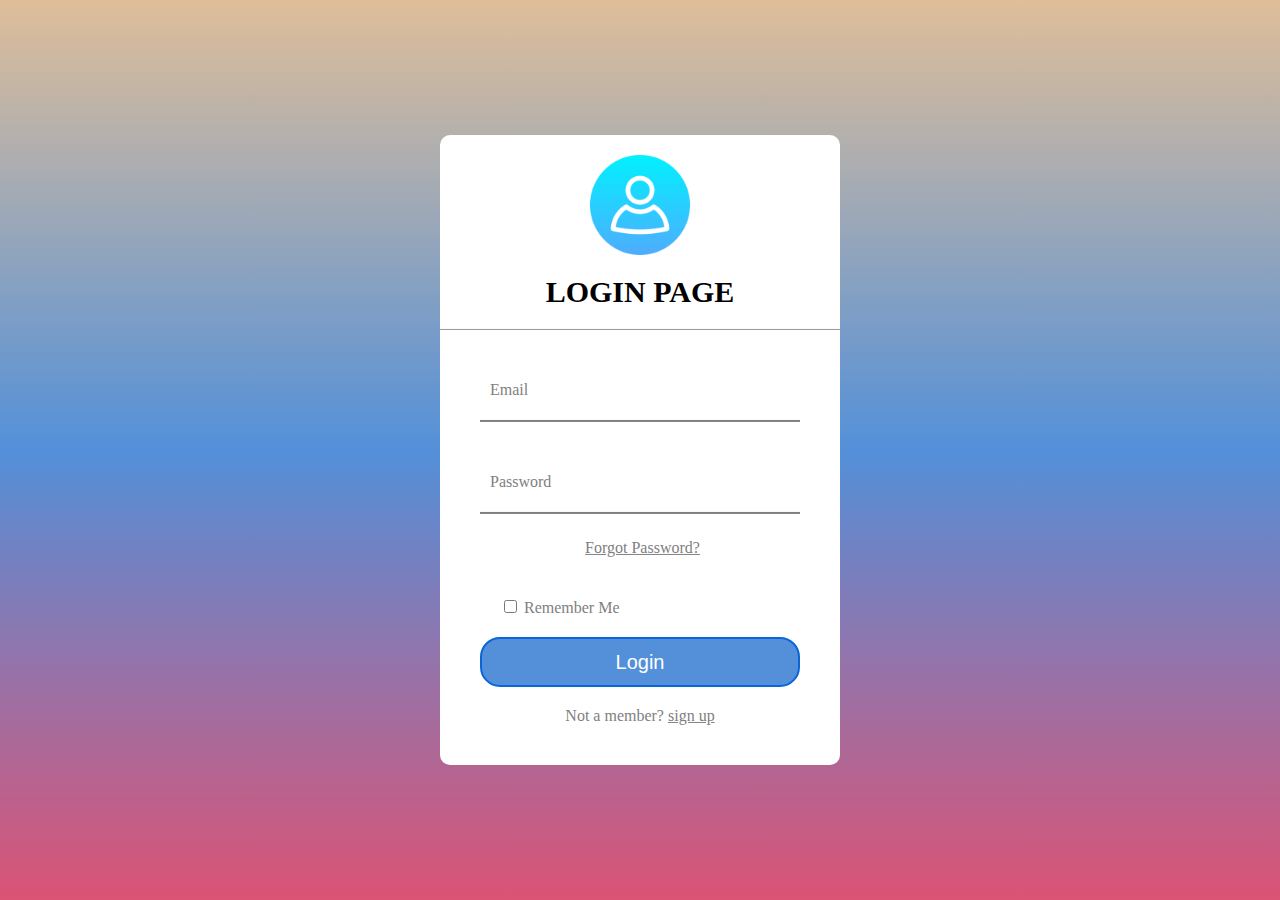
<file: index.html>
<!DOCTYPE html>
<html lang="en">
<head>
    <meta charset="UTF-8">
    <meta name="viewport" content="width=device-width, initial-scale=1.0">
    <title>Login_Page</title>

    <link rel="stylesheet" href="CSS/main.css">

</head>
<body>

    <section class="wrapper-main">
        <img src="img/user.png" alt="" class="img_main">
        <h1>LOGIN PAGE</h1>
        <form method="post">
            <div class="txt_field">
                <input type="email" required>
                <span></span>
                <label >Email</label>
            </div>
            
            <div class="txt_field">
                <input type="password" required>
                <span></span>
                <label >Password</label>
            </div>
            <div class="pass"><a href="forgot.html">Forgot Password?</a></div>
            <div class="check">
                <input type="checkbox">
                <label>Remember Me</label>
            </div>
            <div>
                <input type="submit" value="Login">
            </div>
            <div class="sign_up">
                Not a member?
                <a href="signup.html">sign up</a>
            </div>
        </form>
        </div>
    </section>
    
</body>
</html>
</file>
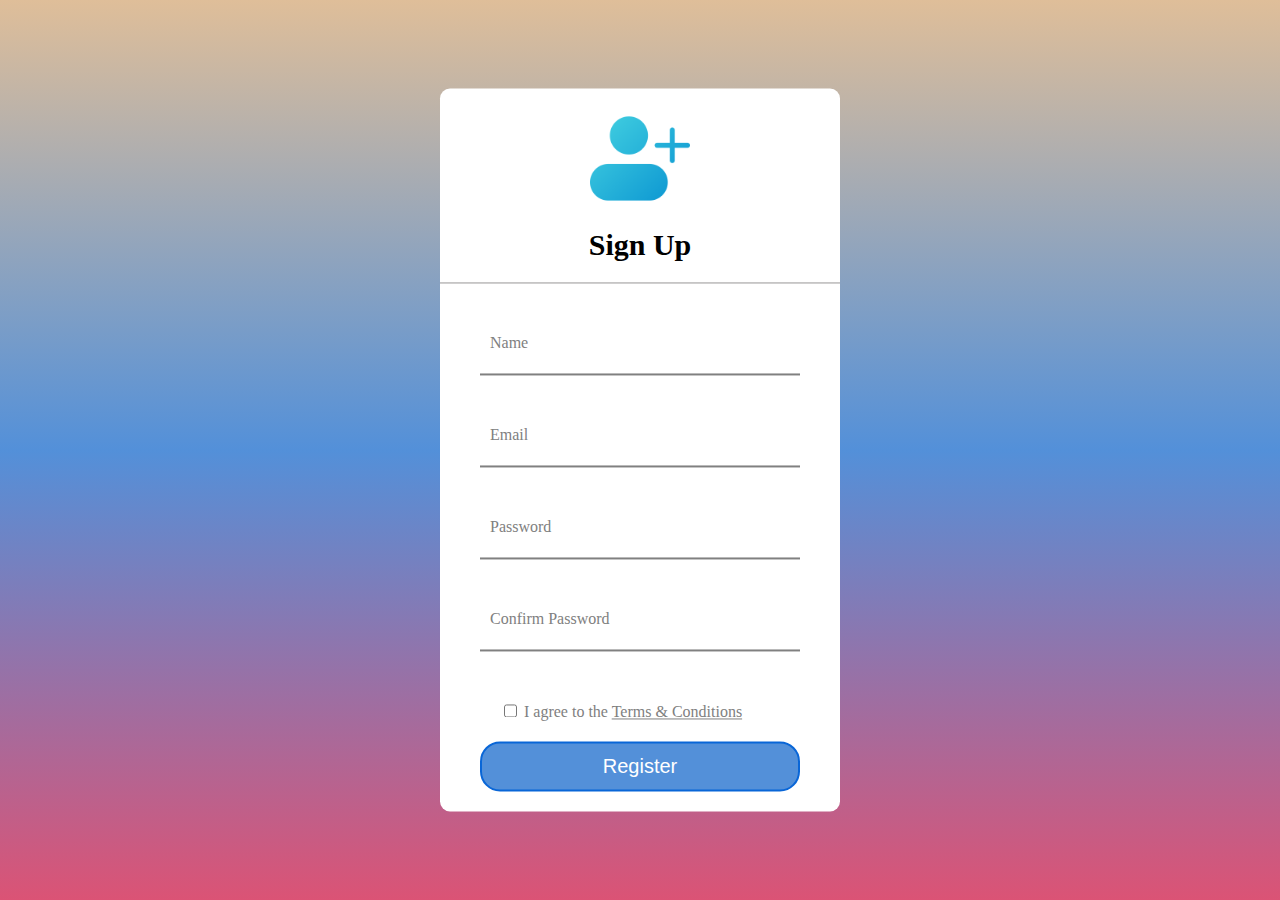
<file: signup.html>
<!DOCTYPE html>
<html lang="en">
<head>
    <meta charset="UTF-8">
    <meta name="viewport" content="width=device-width, initial-scale=1.0">
    <title>Register</title>
    <link rel="stylesheet" href="CSS/main.css">
</head>
<body>
    <section class="wrapper-main">
        <img src="img/add-friend.png" alt="" class="img_main">
        <h1>Sign Up</h1>
        <form method="post">
            <div class="txt_field">
                <input type="text" required>
                <span></span>
                <label >Name</label>
            </div>

            <div class="txt_field">
                <input type="email" required>
                <span></span>
                <label >Email</label>
            </div>

            <div class="txt_field">
                <input type="password" required>
                <span></span>
                <label >Password</label>
            </div>

            <div class="txt_field">
                <input type="password" required>
                <span></span>
                <label >Confirm Password</label>
            </div>

            <div class="check">
                <input type="checkbox">
                <label>I agree to the <a href="#">Terms & Conditions</a></label>
            </div>

            <div>
                <input type="submit" value="Register">
            </div>
            
        </form>
    </section>
    
</body>
</html>
</file>
<file: CSS/main.css>
body{
    margin: 0;
    padding: 0;
    background-image: linear-gradient(#dfbe99,#5390d9,#db5375);
    height: 100vh;
    overflow: hidden;
}


.wrapper-main{
    position: absolute;
    top: 50%;
    left: 50%;
    transform: translate(-50%,-50%);
    width: 400px;
    background-color: #ffffff;
    border-radius: 10px;
    padding-bottom: 20px;
    align-items: center;

}

.img_main{
    width: 100px;
    height: 100px;
    display: block;
    margin-left: auto;
    margin-right: auto;
    padding-top: 20px;
    
}

.wrapper-main h1{
    text-align: center;
    font-size: 30px;
    padding: 0 0 20px 0;
    border-bottom: 1px solid rgb(152, 150, 150);
}

.wrapper-main form{
    padding: 0 40px;
    box-sizing: border-box;
}

form .txt_field{
    position: relative;
    border-bottom: 2px solid grey;
    margin: 30px 0;
}


.txt_field input{
    width: 100%;
    padding: 0 5px;
    height: 30px;
    border: none;
    height: 60px;
    background:none;
    outline: none;
}


.txt_field label{
    position:absolute;
    color: grey;
    top: 50%;
    left: 10px;
    transform: translateY(-50%);
    pointer-events: none;
    transition: .5s;
}

.txt_field span::before{
    content: '';
    position: absolute;
    top: 20px;
    left: 0;
    height: 2px;
    width: 100%;
    
}

.txt_field input:focus~label,
.txt_field input:valid~label{
    top: -5px;
    color: rgb(181, 50, 102);
}

.pass{
    margin: -5px 0 20px 5px;
    text-align: center;
}
a{
 
    color: grey;
    cursor: pointer;
}

a:hover{
    color: rgb(43, 101, 226);
}

.check{
    padding: 20px;
    align-items: flex-start;
    color: grey;
}

.check:hover{
    color: rgb(55, 54, 54);
}

input[type="submit"]{
    align-items: center;
    width: 100%;
    height: 50px;
    border: 2px solid  #0966d7;
    border-radius: 20px;
    cursor: pointer;
    background: #5390d9;
    font-size: 20px;
    font-weight: 500;
    outline: none;
    color:#ffffff;
}

input[type="submit"]:hover{
    font-size: 21px;
    border-color: #5390d9;
    transition: .05s;
}

.sign_up{
    text-align: center;
    margin:20px 0px;
    font-size: 16px;
    color: grey;
}
</file>
